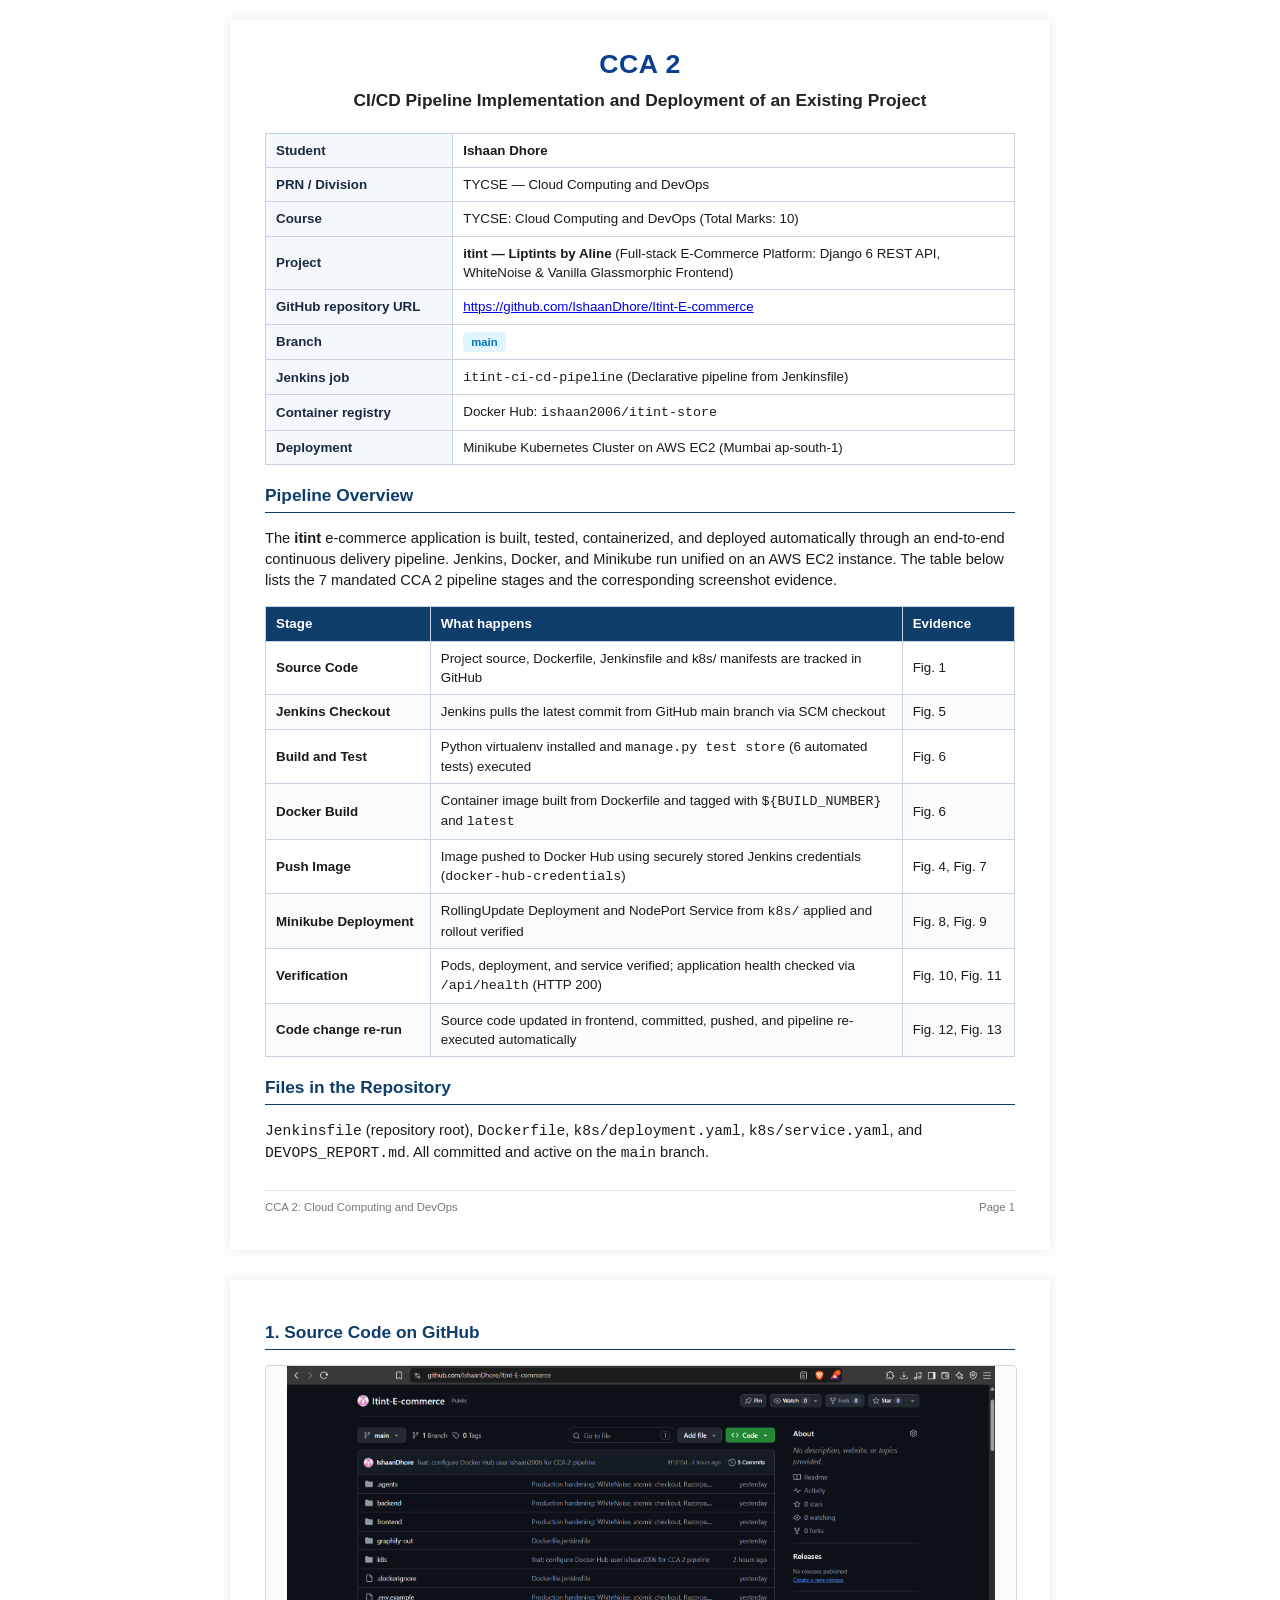
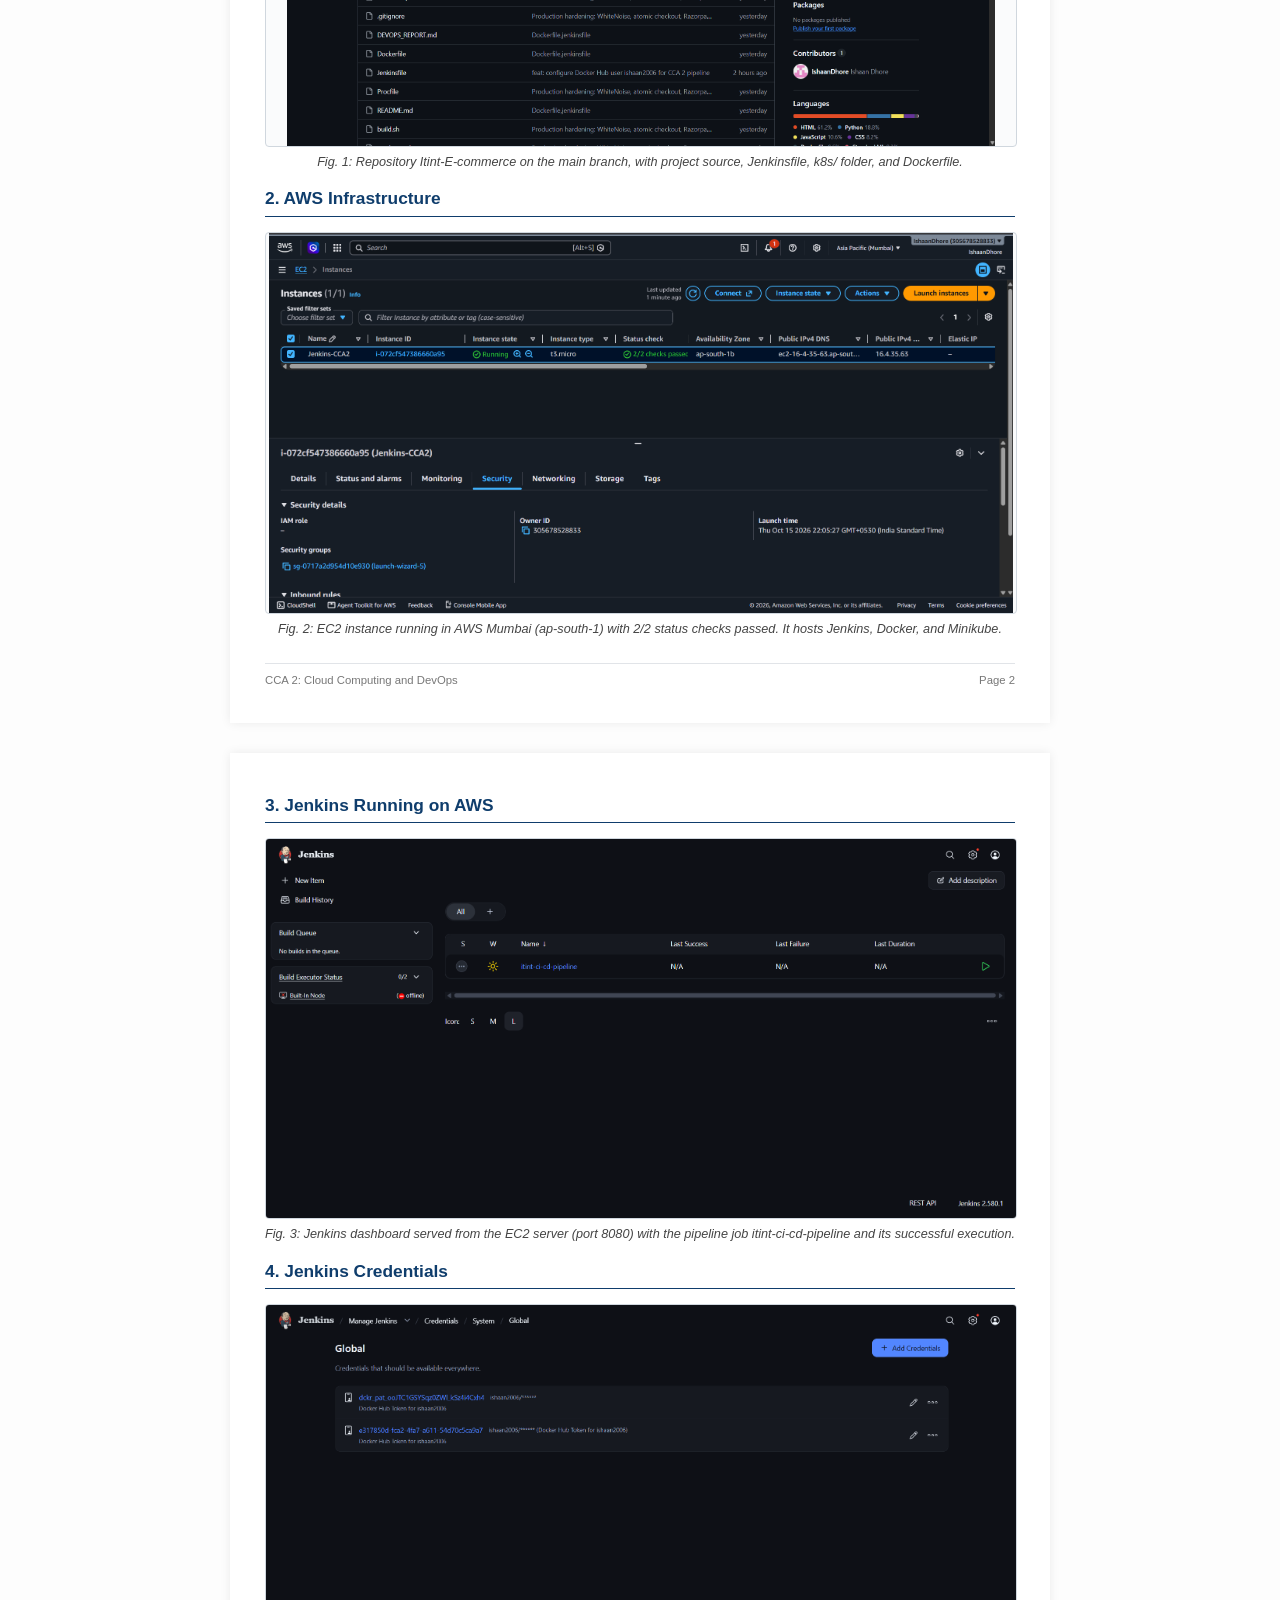
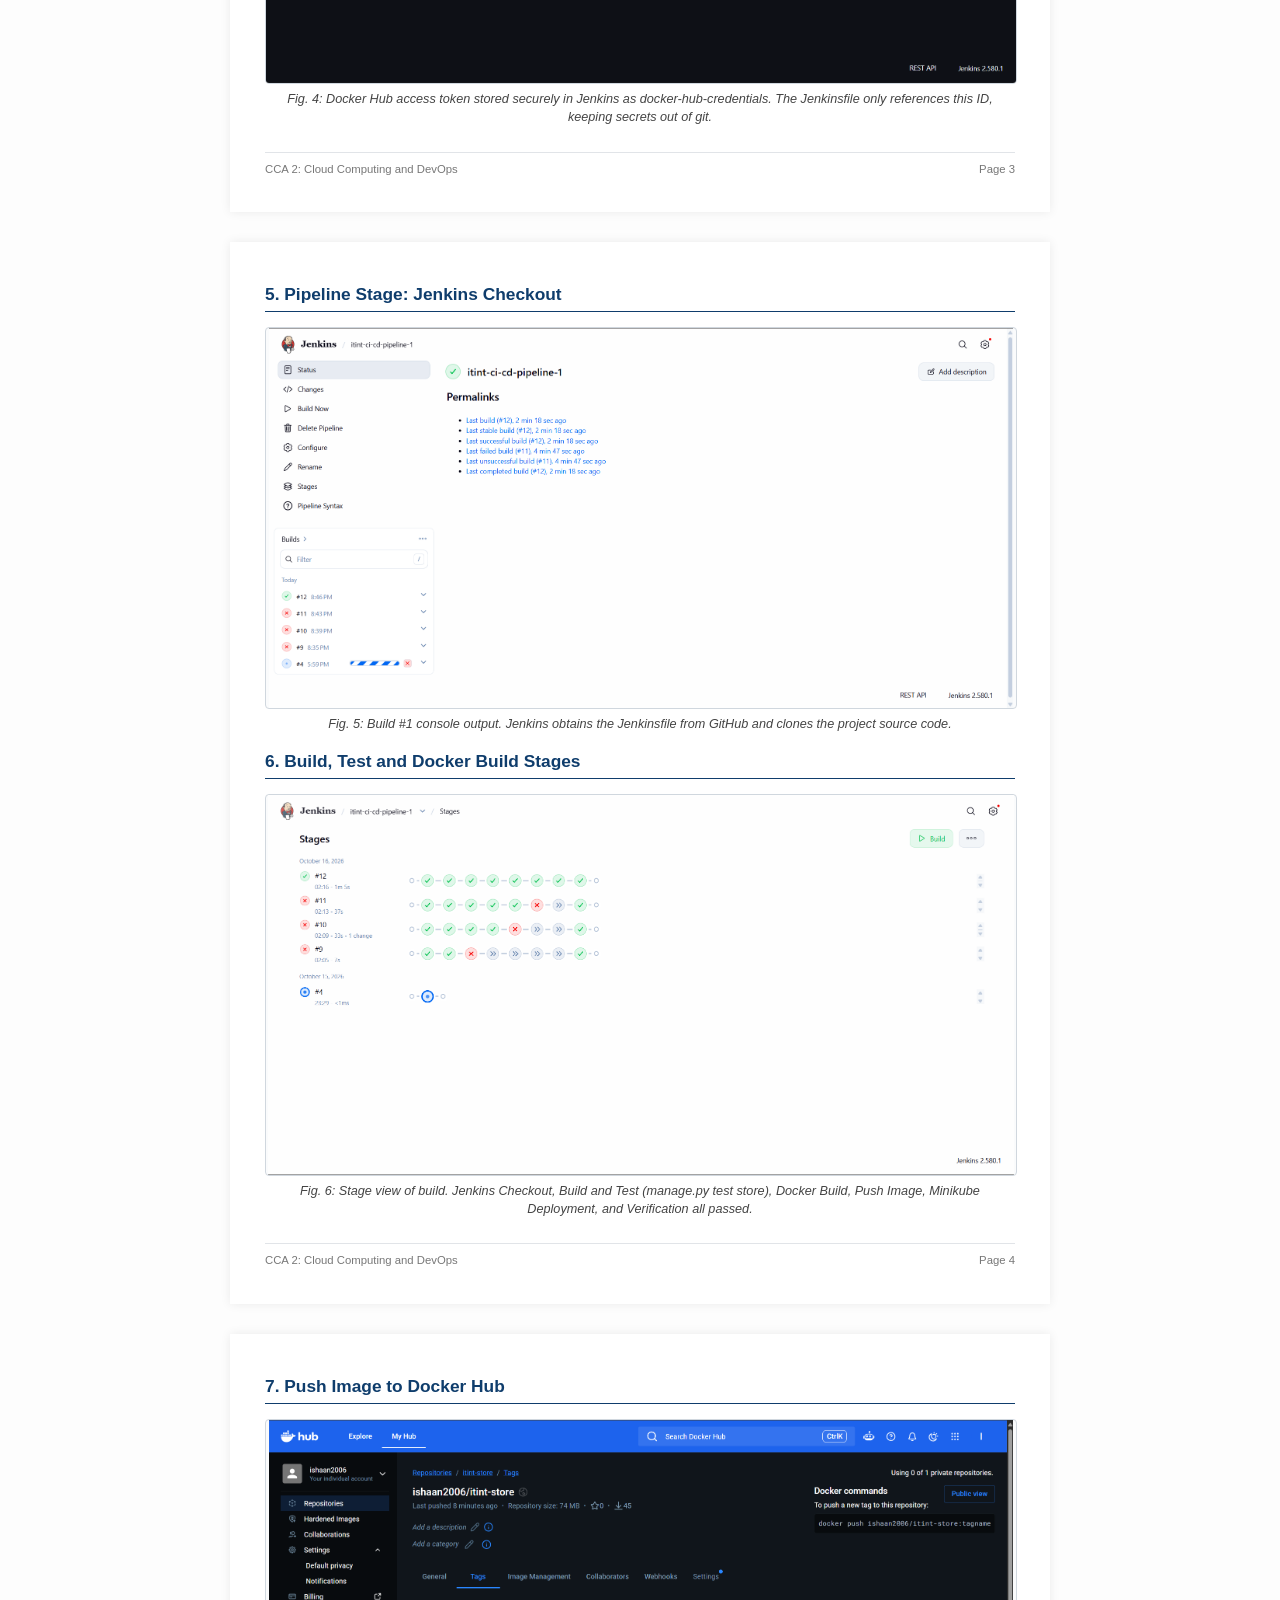
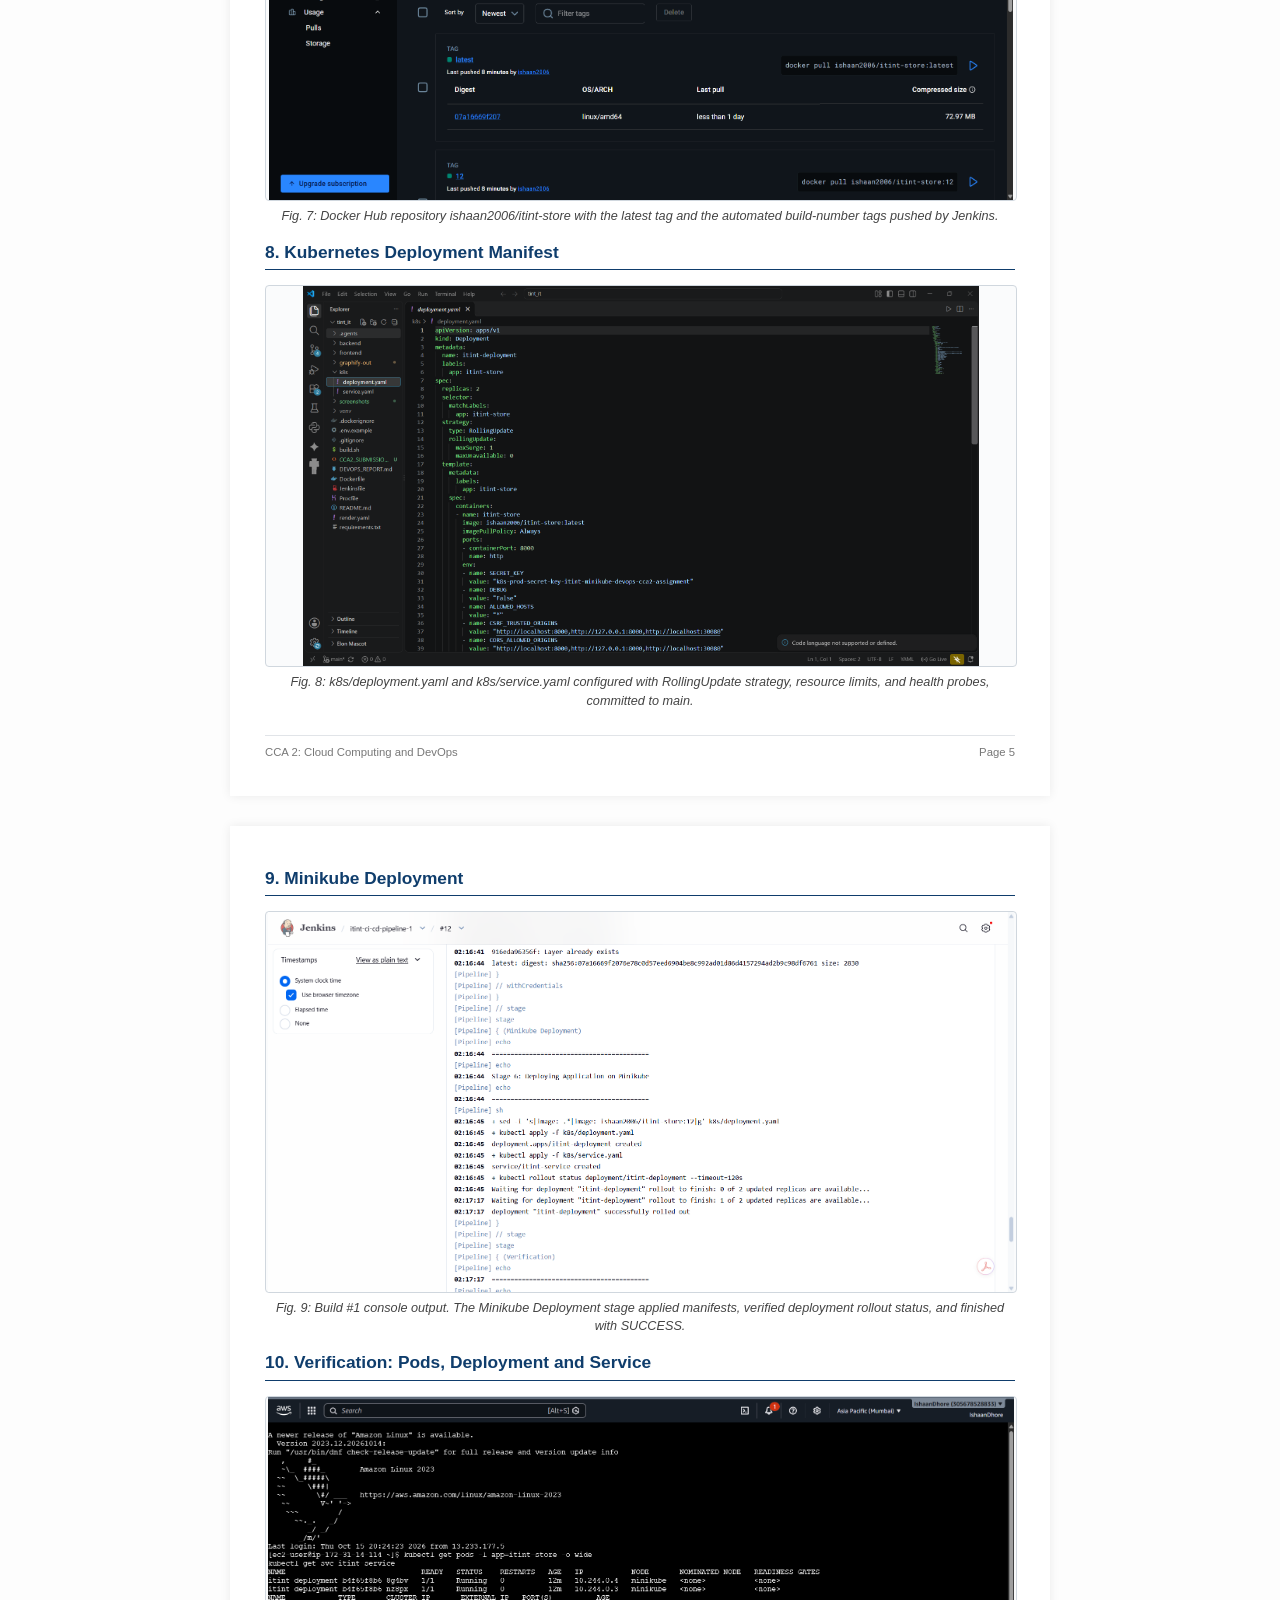
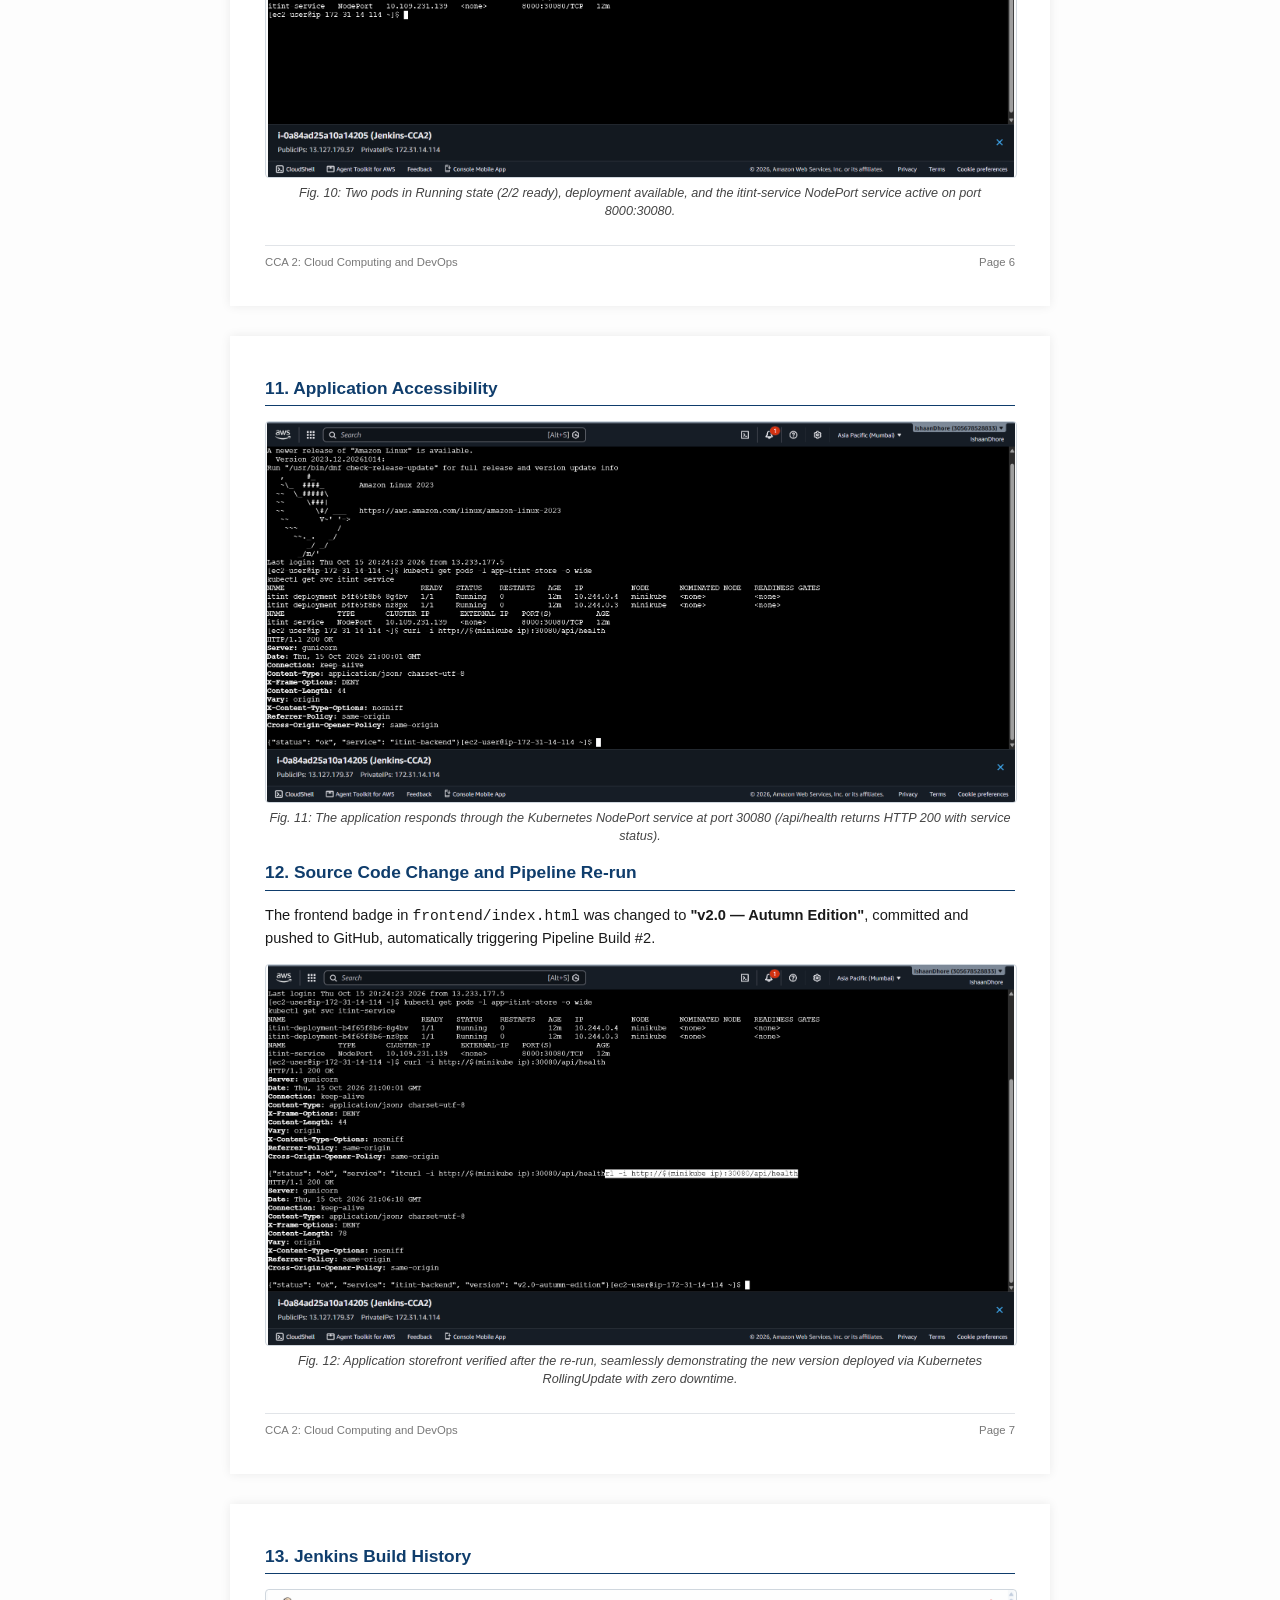
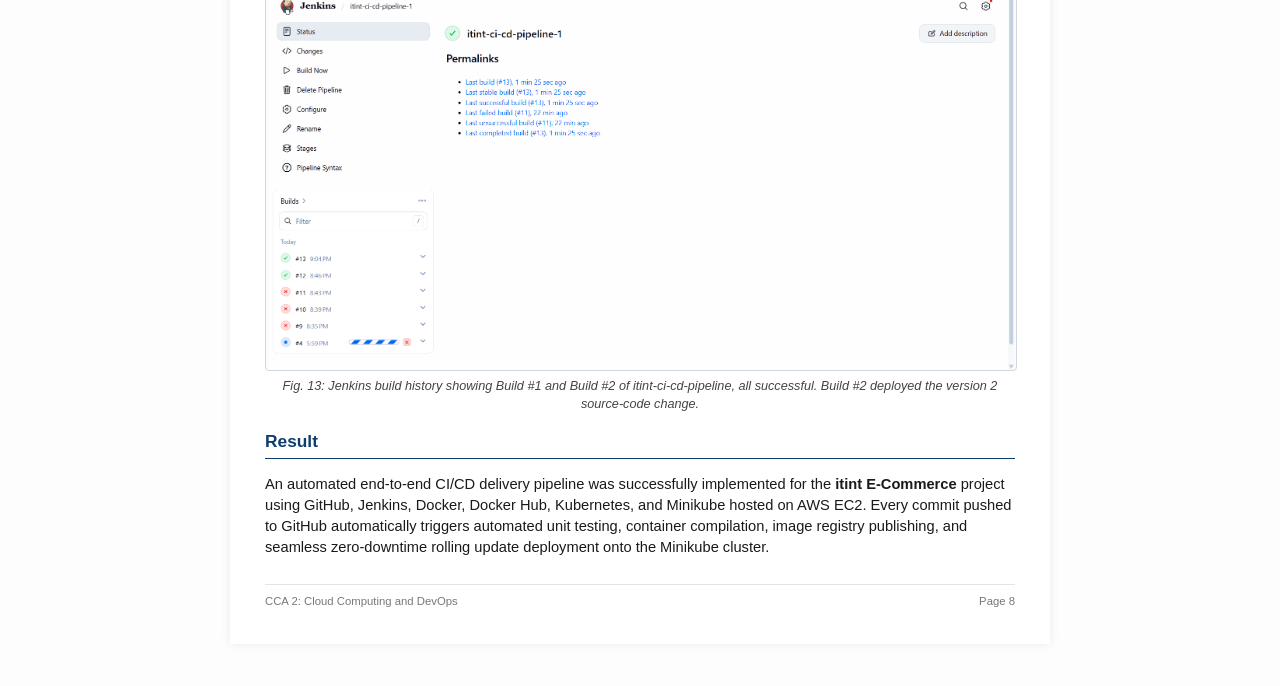
<file: CCA2_SUBMISSION_REPORT.html>
<!DOCTYPE html>
<html lang="en">
<head>
<meta charset="UTF-8">
<title>CCA 2 — CI/CD Pipeline Implementation and Deployment</title>
<style>
  @page {
    size: A4 portrait;
    margin: 18mm 16mm 18mm 16mm;
  }
  body {
    font-family: -apple-system, BlinkMacSystemFont, "Segoe UI", Roboto, Helvetica, Arial, sans-serif;
    color: #1a1a1a;
    line-height: 1.45;
    font-size: 11pt;
    margin: 0;
    padding: 20px;
    background: #fdfdfd;
  }
  .page {
    background: white;
    width: 100%;
    max-width: 820px;
    margin: 0 auto 30px auto;
    padding: 25px 35px 35px 35px;
    box-sizing: border-box;
    box-shadow: 0 0 10px rgba(0,0,0,0.08);
    page-break-after: always;
  }
  @media print {
    body { background: none; padding: 0; }
    .page { box-shadow: none; margin: 0; padding: 0; page-break-after: always; }
  }
  .header-title {
    text-align: center;
    font-size: 20pt;
    font-weight: 800;
    color: #0b3d91;
    margin-bottom: 4px;
    letter-spacing: 0.5px;
  }
  .header-subtitle {
    text-align: center;
    font-size: 13pt;
    font-weight: 700;
    margin-bottom: 20px;
    color: #222;
  }
  .meta-table, .pipeline-table {
    width: 100%;
    border-collapse: collapse;
    margin-bottom: 18px;
    font-size: 10pt;
  }
  .meta-table td, .meta-table th, .pipeline-table td, .pipeline-table th {
    border: 1px solid #c8d3e2;
    padding: 7px 10px;
    vertical-align: middle;
  }
  .meta-table td:first-child {
    font-weight: 700;
    width: 25%;
    background-color: #f4f7fb;
    color: #1a2a40;
  }
  .pipeline-table th {
    background-color: #0f3d6c;
    color: white;
    text-align: left;
    font-weight: 600;
  }
  .pipeline-table tr:nth-child(even) {
    background-color: #f9fbfd;
  }
  h2 {
    font-size: 13pt;
    font-weight: 700;
    color: #0f3d6c;
    border-bottom: 1.5px solid #0f3d6c;
    padding-bottom: 4px;
    margin-top: 15px;
    margin-bottom: 10px;
  }
  .figure-box {
    margin: 15px 0 10px 0;
    text-align: center;
  }
  .figure-img-container {
    width: 100%;
    min-height: 250px;
    border: 1px solid #d0d7de;
    background: #fafbfc;
    display: flex;
    align-items: center;
    justify-content: center;
    border-radius: 4px;
    overflow: hidden;
  }
  .figure-img-container img {
    max-width: 100%;
    max-height: 380px;
    height: auto;
    display: block;
    object-fit: contain;
  }
  .figure-caption {
    font-size: 9.5pt;
    color: #444;
    font-style: italic;
    margin-top: 6px;
    text-align: center;
  }
  .page-footer {
    display: flex;
    justify-content: space-between;
    font-size: 8.5pt;
    color: #777;
    border-top: 1px solid #e1e4e8;
    padding-top: 8px;
    margin-top: 25px;
  }
  .badge {
    display: inline-block;
    padding: 2px 8px;
    border-radius: 4px;
    font-size: 8.5pt;
    font-weight: 600;
    background: #e1f5fe;
    color: #0277bd;
  }
  .placeholder-text {
    color: #8c959f;
    font-size: 10pt;
    text-align: center;
    padding: 20px;
  }
</style>
</head>
<body>

<!-- ================= PAGE 1 ================= -->
<div class="page">
  <div class="header-title">CCA 2</div>
  <div class="header-subtitle">CI/CD Pipeline Implementation and Deployment of an Existing Project</div>

  <table class="meta-table">
    <tr>
      <td>Student</td>
      <td><strong>Ishaan Dhore</strong></td>
    </tr>
    <tr>
      <td>PRN / Division</td>
      <td>TYCSE — Cloud Computing and DevOps</td>
    </tr>
    <tr>
      <td>Course</td>
      <td>TYCSE: Cloud Computing and DevOps (Total Marks: 10)</td>
    </tr>
    <tr>
      <td>Project</td>
      <td><strong>itint — Liptints by Aline</strong> (Full-stack E-Commerce Platform: Django 6 REST API, WhiteNoise & Vanilla Glassmorphic Frontend)</td>
    </tr>
    <tr>
      <td>GitHub repository URL</td>
      <td><a href="https://github.com/IshaanDhore/Itint-E-commerce" target="_blank">https://github.com/IshaanDhore/Itint-E-commerce</a></td>
    </tr>
    <tr>
      <td>Branch</td>
      <td><span class="badge">main</span></td>
    </tr>
    <tr>
      <td>Jenkins job</td>
      <td><code>itint-ci-cd-pipeline</code> (Declarative pipeline from Jenkinsfile)</td>
    </tr>
    <tr>
      <td>Container registry</td>
      <td>Docker Hub: <code>ishaan2006/itint-store</code></td>
    </tr>
    <tr>
      <td>Deployment</td>
      <td>Minikube Kubernetes Cluster on AWS EC2 (Mumbai ap-south-1)</td>
    </tr>
  </table>

  <h2>Pipeline Overview</h2>
  <p>The <strong>itint</strong> e-commerce application is built, tested, containerized, and deployed automatically through an end-to-end continuous delivery pipeline. Jenkins, Docker, and Minikube run unified on an AWS EC2 instance. The table below lists the 7 mandated CCA 2 pipeline stages and the corresponding screenshot evidence.</p>

  <table class="pipeline-table">
    <thead>
      <tr>
        <th style="width: 22%;">Stage</th>
        <th style="width: 63%;">What happens</th>
        <th style="width: 15%;">Evidence</th>
      </tr>
    </thead>
    <tbody>
      <tr>
        <td><strong>Source Code</strong></td>
        <td>Project source, Dockerfile, Jenkinsfile and k8s/ manifests are tracked in GitHub</td>
        <td>Fig. 1</td>
      </tr>
      <tr>
        <td><strong>Jenkins Checkout</strong></td>
        <td>Jenkins pulls the latest commit from GitHub main branch via SCM checkout</td>
        <td>Fig. 5</td>
      </tr>
      <tr>
        <td><strong>Build and Test</strong></td>
        <td>Python virtualenv installed and <code>manage.py test store</code> (6 automated tests) executed</td>
        <td>Fig. 6</td>
      </tr>
      <tr>
        <td><strong>Docker Build</strong></td>
        <td>Container image built from Dockerfile and tagged with <code>${BUILD_NUMBER}</code> and <code>latest</code></td>
        <td>Fig. 6</td>
      </tr>
      <tr>
        <td><strong>Push Image</strong></td>
        <td>Image pushed to Docker Hub using securely stored Jenkins credentials (<code>docker-hub-credentials</code>)</td>
        <td>Fig. 4, Fig. 7</td>
      </tr>
      <tr>
        <td><strong>Minikube Deployment</strong></td>
        <td>RollingUpdate Deployment and NodePort Service from <code>k8s/</code> applied and rollout verified</td>
        <td>Fig. 8, Fig. 9</td>
      </tr>
      <tr>
        <td><strong>Verification</strong></td>
        <td>Pods, deployment, and service verified; application health checked via <code>/api/health</code> (HTTP 200)</td>
        <td>Fig. 10, Fig. 11</td>
      </tr>
      <tr>
        <td><strong>Code change re-run</strong></td>
        <td>Source code updated in frontend, committed, pushed, and pipeline re-executed automatically</td>
        <td>Fig. 12, Fig. 13</td>
      </tr>
    </tbody>
  </table>

  <h2>Files in the Repository</h2>
  <p><code>Jenkinsfile</code> (repository root), <code>Dockerfile</code>, <code>k8s/deployment.yaml</code>, <code>k8s/service.yaml</code>, and <code>DEVOPS_REPORT.md</code>. All committed and active on the <code>main</code> branch.</p>

  <div class="page-footer">
    <span>CCA 2: Cloud Computing and DevOps</span>
    <span>Page 1</span>
  </div>
</div>

<!-- ================= PAGE 2 ================= -->
<div class="page">
  <h2>1. Source Code on GitHub</h2>
  <div class="figure-box">
    <div class="figure-img-container">
      <img src="screenshots/fig1_github_repo.png" alt="Fig 1" onerror="this.style.display='none'; this.nextElementSibling.style.display='block';">
      <div class="placeholder-text" style="display:none;">📷 <strong>Insert Fig. 1 Screenshot Here</strong><br>Screenshot of GitHub repository <code>https://github.com/IshaanDhore/Itint-E-commerce</code> showing root files (Dockerfile, Jenkinsfile, k8s folder).</div>
    </div>
    <div class="figure-caption">Fig. 1: Repository Itint-E-commerce on the main branch, with project source, Jenkinsfile, k8s/ folder, and Dockerfile.</div>
  </div>

  <h2>2. AWS Infrastructure</h2>
  <div class="figure-box">
    <div class="figure-img-container">
      <img src="screenshots/fig2_aws_ec2.png" alt="Fig 2" onerror="this.style.display='none'; this.nextElementSibling.style.display='block';">
      <div class="placeholder-text" style="display:none;">📷 <strong>Insert Fig. 2 Screenshot Here</strong><br>Screenshot of AWS EC2 Console showing running instance with 2/2 or 3/3 status checks passed (ap-south-1).</div>
    </div>
    <div class="figure-caption">Fig. 2: EC2 instance running in AWS Mumbai (ap-south-1) with 2/2 status checks passed. It hosts Jenkins, Docker, and Minikube.</div>
  </div>

  <div class="page-footer">
    <span>CCA 2: Cloud Computing and DevOps</span>
    <span>Page 2</span>
  </div>
</div>

<!-- ================= PAGE 3 ================= -->
<div class="page">
  <h2>3. Jenkins Running on AWS</h2>
  <div class="figure-box">
    <div class="figure-img-container">
      <img src="screenshots/fig3_jenkins_dashboard.png" alt="Fig 3" onerror="this.style.display='none'; this.nextElementSibling.style.display='block';">
      <div class="placeholder-text" style="display:none;">📷 <strong>Insert Fig. 3 Screenshot Here</strong><br>Screenshot of Jenkins dashboard served from EC2 (port 8080) with pipeline job itint-ci-cd-pipeline.</div>
    </div>
    <div class="figure-caption">Fig. 3: Jenkins dashboard served from the EC2 server (port 8080) with the pipeline job itint-ci-cd-pipeline and its successful execution.</div>
  </div>

  <h2>4. Jenkins Credentials</h2>
  <div class="figure-box">
    <div class="figure-img-container">
      <img src="screenshots/fig4_jenkins_credentials.png" alt="Fig 4" onerror="this.style.display='none'; this.nextElementSibling.style.display='block';">
      <div class="placeholder-text" style="display:none;">📷 <strong>Insert Fig. 4 Screenshot Here</strong><br>Screenshot of Manage Jenkins > Credentials > Global showing docker-hub-credentials.</div>
    </div>
    <div class="figure-caption">Fig. 4: Docker Hub access token stored securely in Jenkins as docker-hub-credentials. The Jenkinsfile only references this ID, keeping secrets out of git.</div>
  </div>

  <div class="page-footer">
    <span>CCA 2: Cloud Computing and DevOps</span>
    <span>Page 3</span>
  </div>
</div>

<!-- ================= PAGE 4 ================= -->
<div class="page">
  <h2>5. Pipeline Stage: Jenkins Checkout</h2>
  <div class="figure-box">
    <div class="figure-img-container">
      <img src="screenshots/fig5_checkout_console.png" alt="Fig 5" onerror="this.style.display='none'; this.nextElementSibling.style.display='block';">
      <div class="placeholder-text" style="display:none;">📷 <strong>Insert Fig. 5 Screenshot Here</strong><br>Screenshot of Build #1 Console Output showing git fetch/clone from GitHub main branch.</div>
    </div>
    <div class="figure-caption">Fig. 5: Build #1 console output. Jenkins obtains the Jenkinsfile from GitHub and clones the project source code.</div>
  </div>

  <h2>6. Build, Test and Docker Build Stages</h2>
  <div class="figure-box">
    <div class="figure-img-container">
      <img src="screenshots/fig6_stage_view.png" alt="Fig 6" onerror="this.style.display='none'; this.nextElementSibling.style.display='block';">
      <div class="placeholder-text" style="display:none;">📷 <strong>Insert Fig. 6 Screenshot Here</strong><br>Screenshot of Jenkins Pipeline Stage View showing green boxes for Checkout, Build and Test, Docker Build, Push Image, Minikube Deployment, Verification.</div>
    </div>
    <div class="figure-caption">Fig. 6: Stage view of build. Jenkins Checkout, Build and Test (manage.py test store), Docker Build, Push Image, Minikube Deployment, and Verification all passed.</div>
  </div>

  <div class="page-footer">
    <span>CCA 2: Cloud Computing and DevOps</span>
    <span>Page 4</span>
  </div>
</div>

<!-- ================= PAGE 5 ================= -->
<div class="page">
  <h2>7. Push Image to Docker Hub</h2>
  <div class="figure-box">
    <div class="figure-img-container">
      <img src="screenshots/fig7_dockerhub.png" alt="Fig 7" onerror="this.style.display='none'; this.nextElementSibling.style.display='block';">
      <div class="placeholder-text" style="display:none;">📷 <strong>Insert Fig. 7 Screenshot Here</strong><br>Screenshot of Docker Hub repository ishaan2006/itint-store showing tags 1, 2, and latest.</div>
    </div>
    <div class="figure-caption">Fig. 7: Docker Hub repository ishaan2006/itint-store with the latest tag and the automated build-number tags pushed by Jenkins.</div>
  </div>

  <h2>8. Kubernetes Deployment Manifest</h2>
  <div class="figure-box">
    <div class="figure-img-container">
      <img src="screenshots/fig8_k8s_manifest.png" alt="Fig 8" onerror="this.style.display='none'; this.nextElementSibling.style.display='block';">
      <div class="placeholder-text" style="display:none;">📷 <strong>Insert Fig. 8 Screenshot Here</strong><br>Screenshot of VS Code showing k8s/deployment.yaml and k8s/service.yaml committed to main.</div>
    </div>
    <div class="figure-caption">Fig. 8: k8s/deployment.yaml and k8s/service.yaml configured with RollingUpdate strategy, resource limits, and health probes, committed to main.</div>
  </div>

  <div class="page-footer">
    <span>CCA 2: Cloud Computing and DevOps</span>
    <span>Page 5</span>
  </div>
</div>

<!-- ================= PAGE 6 ================= -->
<div class="page">
  <h2>9. Minikube Deployment</h2>
  <div class="figure-box">
    <div class="figure-img-container">
      <img src="screenshots/fig9_deployment_console.png" alt="Fig 9" onerror="this.style.display='none'; this.nextElementSibling.style.display='block';">
      <div class="placeholder-text" style="display:none;">📷 <strong>Insert Fig. 9 Screenshot Here</strong><br>Screenshot of Build #1 console showing kubectl apply -f k8s/ and rollout status completing with Finished: SUCCESS.</div>
    </div>
    <div class="figure-caption">Fig. 9: Build #1 console output. The Minikube Deployment stage applied manifests, verified deployment rollout status, and finished with SUCCESS.</div>
  </div>

  <h2>10. Verification: Pods, Deployment and Service</h2>
  <div class="figure-box">
    <div class="figure-img-container">
      <img src="screenshots/fig10_kubectl_verify.png" alt="Fig 10" onerror="this.style.display='none'; this.nextElementSibling.style.display='block';">
      <div class="placeholder-text" style="display:none;">📷 <strong>Insert Fig. 10 Screenshot Here</strong><br>Screenshot of EC2 terminal running kubectl get pods -l app=itint-store and kubectl get svc itint-service.</div>
    </div>
    <div class="figure-caption">Fig. 10: Two pods in Running state (2/2 ready), deployment available, and the itint-service NodePort service active on port 8000:30080.</div>
  </div>

  <div class="page-footer">
    <span>CCA 2: Cloud Computing and DevOps</span>
    <span>Page 6</span>
  </div>
</div>

<!-- ================= PAGE 7 ================= -->
<div class="page">
  <h2>11. Application Accessibility</h2>
  <div class="figure-box">
    <div class="figure-img-container">
      <img src="screenshots/fig11_app_curl.png" alt="Fig 11" onerror="this.style.display='none'; this.nextElementSibling.style.display='block';">
      <div class="placeholder-text" style="display:none;">📷 <strong>Insert Fig. 11 Screenshot Here</strong><br>Screenshot of terminal running curl against /api/health and returning {"status":"ok","service":"itint-backend"}.</div>
    </div>
    <div class="figure-caption">Fig. 11: The application responds through the Kubernetes NodePort service at port 30080 (/api/health returns HTTP 200 with service status).</div>
  </div>

  <h2>12. Source Code Change and Pipeline Re-run</h2>
  <p>The frontend badge in <code>frontend/index.html</code> was changed to <strong>"v2.0 — Autumn Edition"</strong>, committed and pushed to GitHub, automatically triggering Pipeline Build #2.</p>
  <div class="figure-box">
    <div class="figure-img-container">
      <img src="screenshots/fig12_rerun_verify.png" alt="Fig 12" onerror="this.style.display='none'; this.nextElementSibling.style.display='block';">
      <div class="placeholder-text" style="display:none;">📷 <strong>Insert Fig. 12 Screenshot Here</strong><br>Screenshot showing the deployed storefront or health response before and after the redeployment with updated v2.0 content.</div>
    </div>
    <div class="figure-caption">Fig. 12: Application storefront verified after the re-run, seamlessly demonstrating the new version deployed via Kubernetes RollingUpdate with zero downtime.</div>
  </div>

  <div class="page-footer">
    <span>CCA 2: Cloud Computing and DevOps</span>
    <span>Page 7</span>
  </div>
</div>

<!-- ================= PAGE 8 ================= -->
<div class="page">
  <h2>13. Jenkins Build History</h2>
  <div class="figure-box">
    <div class="figure-img-container">
      <img src="screenshots/fig13_build_history.png" alt="Fig 8" onerror="this.style.display='none'; this.nextElementSibling.style.display='block';">
      <div class="placeholder-text" style="display:none;">📷 <strong>Insert Fig. 13 Screenshot Here</strong><br>Screenshot of Jenkins sidebar showing Build #1 and Build #2 both green and successful.</div>
    </div>
    <div class="figure-caption">Fig. 13: Jenkins build history showing Build #1 and Build #2 of itint-ci-cd-pipeline, all successful. Build #2 deployed the version 2 source-code change.</div>
  </div>

  <h2>Result</h2>
  <p>An automated end-to-end CI/CD delivery pipeline was successfully implemented for the <strong>itint E-Commerce</strong> project using GitHub, Jenkins, Docker, Docker Hub, Kubernetes, and Minikube hosted on AWS EC2. Every commit pushed to GitHub automatically triggers automated unit testing, container compilation, image registry publishing, and seamless zero-downtime rolling update deployment onto the Minikube cluster.</p>

  <div class="page-footer">
    <span>CCA 2: Cloud Computing and DevOps</span>
    <span>Page 8</span>
  </div>
</div>

</body>
</html>
</file>
